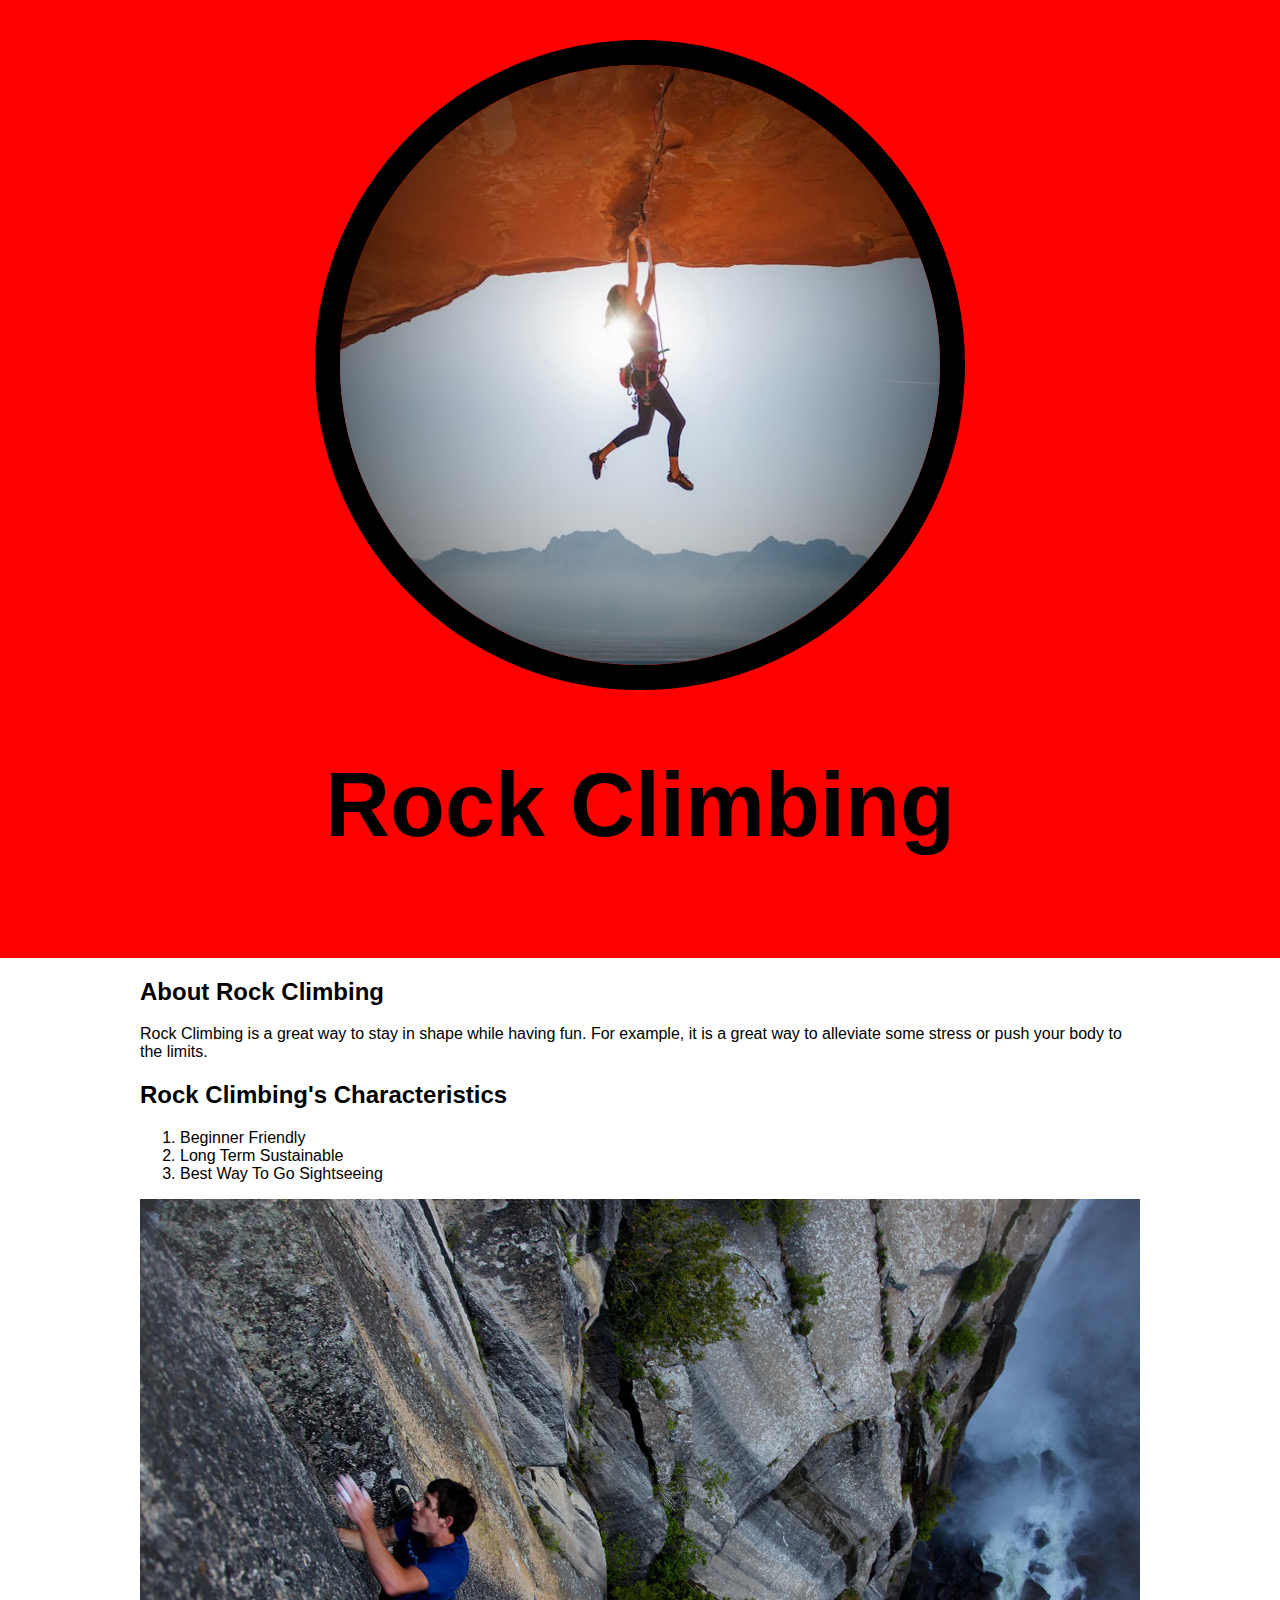
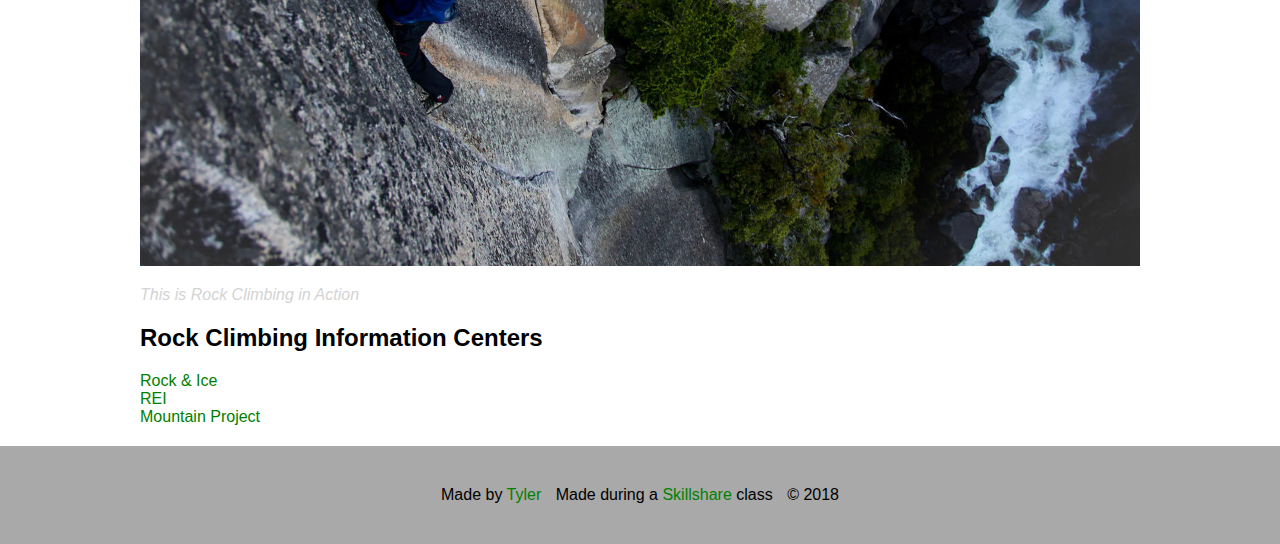
<file: index.html>
<!DOCTYPE html>
<html>
<head>
	<title>Rock Climbing</title>
	<link rel="stylesheet" type="text/css" href="css/climbing.css">
</head>
<body>

	<div class="wrapper">
		<header>
			<img src="img/profile.jpg">
			<h1>Rock Climbing</h1>
		</header>
		<div class="content">
			<h2>About Rock Climbing</h2>
			<p>Rock Climbing is a great way to stay in shape while having fun. For example, it is a great way to alleviate some stress or push your body to the limits.</p>
			<h2>Rock Climbing's Characteristics</h2>
			<ol>
				<li>Beginner Friendly</li>
				<li>Long Term Sustainable</li>
				<li>Best Way To Go Sightseeing</li>
			</ol>
			<img class="big-image" src="img/big-image.jpg">
			<p class="caption">This is Rock Climbing in Action</p>
			<h2>Rock Climbing Information Centers</h2>
			<ul>
				<li><a href="https://rockandice.com/" target="_blank" title="Visit Rock & Ice's Website">Rock & Ice</a></li>
				<li><a href="https://www.rei.com/learn/c/climbing" target="_blank" title="Visit REI's Website">REI</a></li>
				<li><a href="https://www.mountainproject.com/" target="_blank" title="Visit Mountain Project's Website">Mountain Project</a></li>
			</ul>
		</div>
		<footer>
			<ul>
				<li>Made by <a href="https://www.mcdonalds.com.sg/food-menu/sausage-mcmuffin-with-egg/" target="_blank" title="Visit Tyler's Website">Tyler</a></li>
				<li>Made during a <a href="https://www.skillshare.com" target="_blank" title="Visit Skillshare's Website">Skillshare</a> class</li>
				<li>&copy; 2018</li>
			</ul>
		</footer>
	</div>
</body>
</html>
</file>
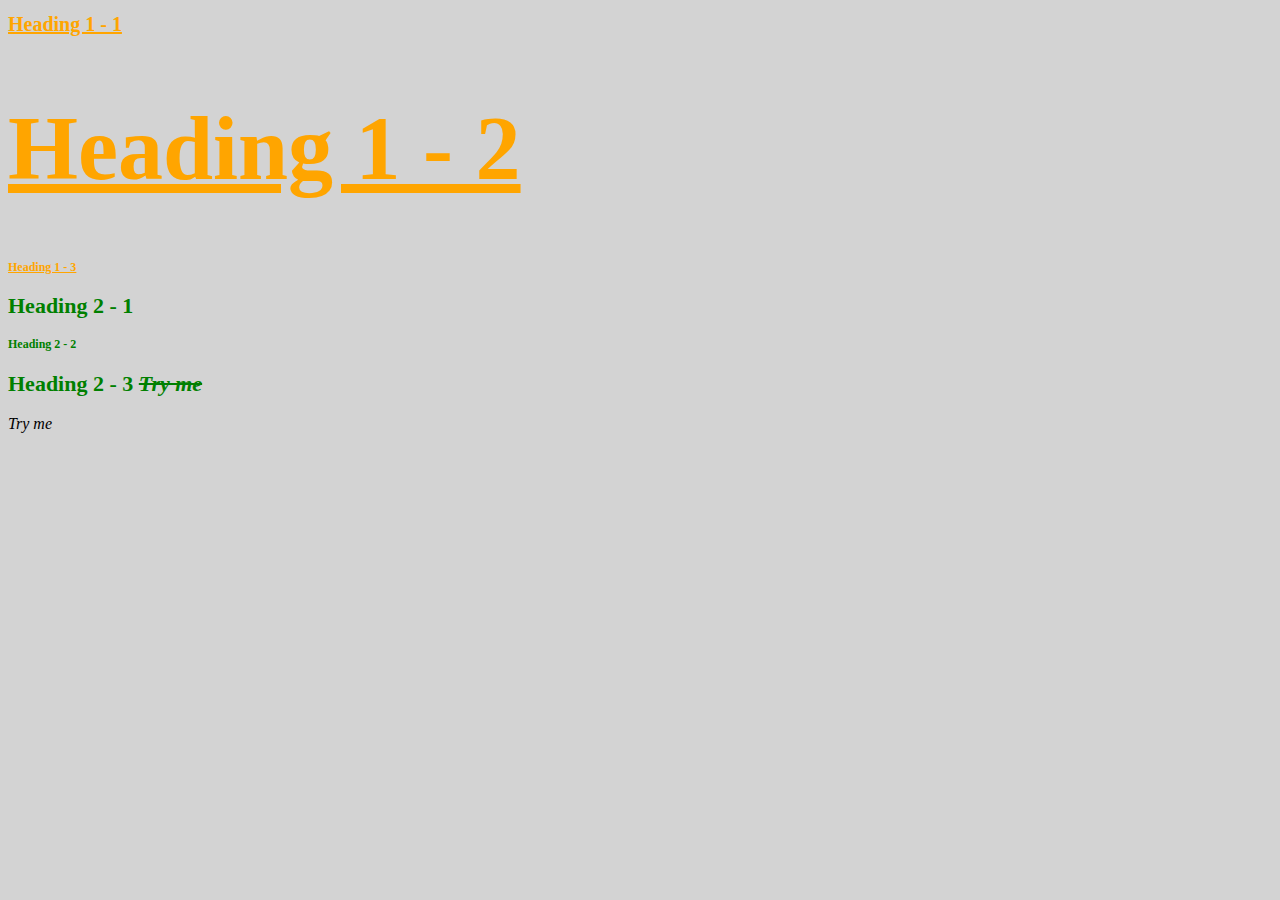
<file: Stylish.html>
<!DOCTYPE html>
<html>
<head>
	<title>Stylish</title>
	<link rel="stylesheet" type="text/css" href="css/test.css">
</head>
<body>

<h1 id="first" class="small" style="font-size: 20px;">Heading 1 - 1</h1>
<h1>Heading 1 - 2</h1>
<h1 class="small">Heading 1 - 3</h1>
<h2>Heading 2 - 1</h2>
<h2 class="small">Heading 2 - 2</h2>
<h2>Heading 2 - 3 <span>Try me</span></h2>

<span>Try me</span>

</body>
</html>
</file>
<file: css/climbing.css>
html, body{
	font-family: Arial, sans-serif;
	margin: 0;
}
header{
	background-color: red;
	padding: 40px;
	text-align: center;
}

h1{
	font-size: 90px;
	color: black;
}

header img{
	border-radius: 400px;
	width: 600px;
	border: 25px solid black;
	max-width: 100%
}
.content{
	max-width: 1000px;
    margin: 0 auto;
    padding: 0 20px;
}
img.big-image{
	max-width: 100%;
}

p.caption{
	font-size: 16px;
	color: lightgrey;
	font-style: italic;
}

ul{
	list-style: none;
	padding: 0;
	margin: 0;
}

a{
	color: green;
	text-decoration: none;
}

footer{
	padding: 40px 20px;
	background-color: darkgrey;
	margin-top: 20px;
}

footer ul{
	text-align: center;
}

footer ul li{
	display: inline-block;
	margin: 0 5px;
}
</file>
<file: css/test.css>
body{
	background-color: lightgrey; 
}

h1{
	color: orange;
	font-size: 90px;
	text-decoration: underline;
}

#first{
	font-size: 150px;
}

.small{
	font-size: 12px;
}

h2{
	font-size: 22px;
	color: green;
}

span{
	font-style: italic;
}

h2 span{
	text-decoration: line-through;
}
</file>
